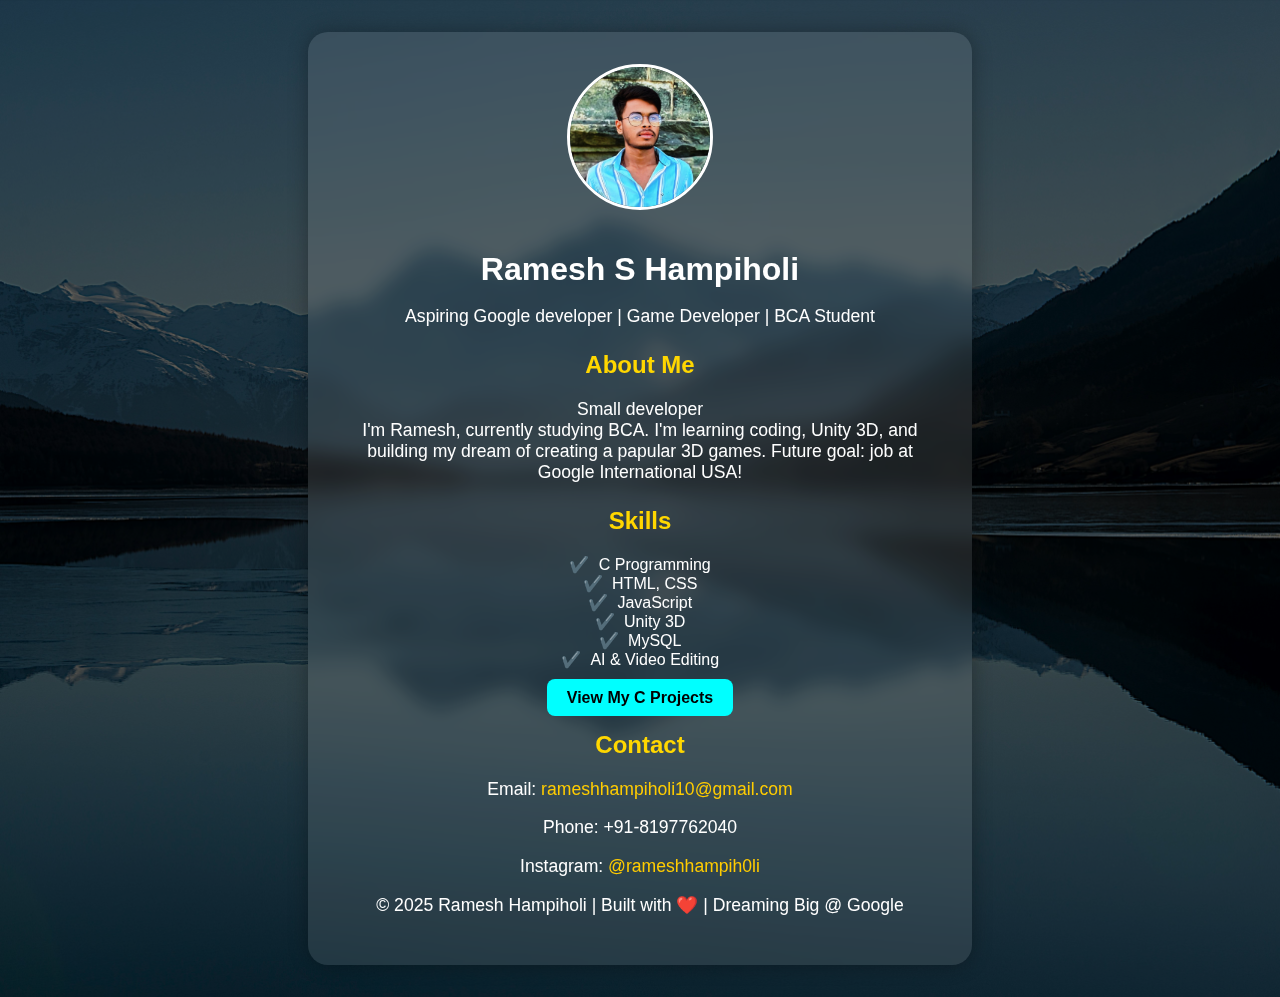
<file: index.html>
<!DOCTYPE html>
<html lang="en">
<head>
  <meta charset="UTF-8" />
  <meta name="viewport" content="width=device-width, initial-scale=1.0" />
  <title>Ramesh's Profile</title>
  <link rel="stylesheet" href="style.css" />
</head>
<body>
  <div class="overlay">
   

    <div class="profile-card">
      <img src="profile.jpg" alt="Ramesh's Photo" class="profile-img" />
      <h1>Ramesh S Hampiholi</h1>
      <p>Aspiring Google developer | Game Developer | BCA Student</p>

      <div class="about">
        <h2>About Me</h2>
        <p>
            Small developer<br>
          I'm Ramesh, currently studying BCA. I'm learning coding, Unity 3D, and building my dream of creating a papular 3D games. Future goal: job at Google International USA!
        </p>
      </div>

      <div class="skills">
        <h2>Skills</h2>
        <ul>
          <li>C Programming</li>
          <li>HTML, CSS</li>
           <li> JavaScript</li>
          <li>Unity 3D</li>
          <li>MySQL</li>
          <li>AI & Video Editing</li>
          <div class="projects-button">
  <a href="rtrt.html" class="btn" target="_blank">View My C Projects</a>
</div>

        </ul>
      </div>

      <div class="contact">
        <h2>Contact</h2>
        <p>Email: <a href="mailto:rameshhampiholi@gmail.com">rameshhampiholi10@gmail.com</a></p>
        <p>Phone: +91-8197762040</p>
        <p>Instagram: <a href="https://instagram.com/rameshhampih0li" target="_blank">@rameshhampih0li</a></p>
           <footer class="copyright">
  <p>&copy; 2025 Ramesh Hampiholi | Built with ❤️ | Dreaming Big @ Google</p>
</footer>

      </div>
    </div>
  </div>

  <script>
  function toggleMenu() {
    var menu = document.getElementById("gameMenu");
    menu.style.display = menu.style.display === "block" ? "none" : "block";
  }

  // Optional: Close menu when clicked outside
  window.addEventListener("click", function(e) {
    const menu = document.getElementById("gameMenu");
    const icon = document.querySelector(".menu-icon");
    if (!menu.contains(e.target) && !icon.contains(e.target)) {
      menu.style.display = "none";
    }
  });
</script>

</body>
</html>
</file>
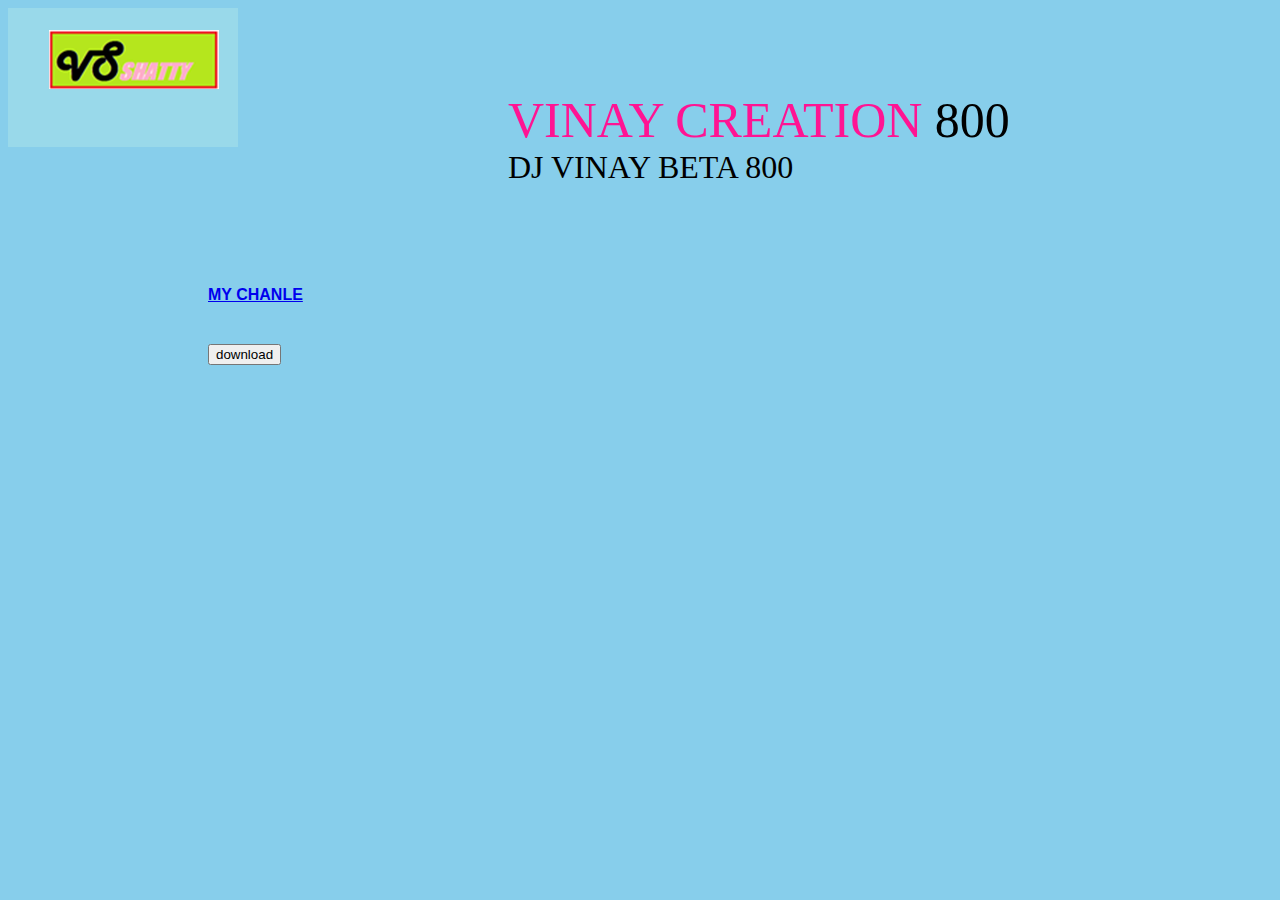
<file: vinayak/index.html>
<!DOCTYPE html>
<html lang="en">
<head>
    <meta charset="UTF-8">
    <meta http-equiv="X-UA-Compatible" content="IE=edge">
    <meta name="viewport" content="width=device-width, initial-scale=1.0">
    <title>Document</title>
    <link rel="stylesheet" href="style.css">
</head>
<body class="hole">
    <div class="king">
        <img src="Untitled.png" >
    </div>
    <div class="viny">
      <span>VINAY CREATION</span> 800
    </div>
    <div class="po">
        DJ VINAY BETA 800
    </div>
    <div class="yt">
        <a href="http://www.youtube.com/@VS-VFX-SHIRAHATTI">MY CHANLE</a>
    </div>
    <div class="but">
        <button>
            download
        </button>
    </div>
</body>
</html>
</file>
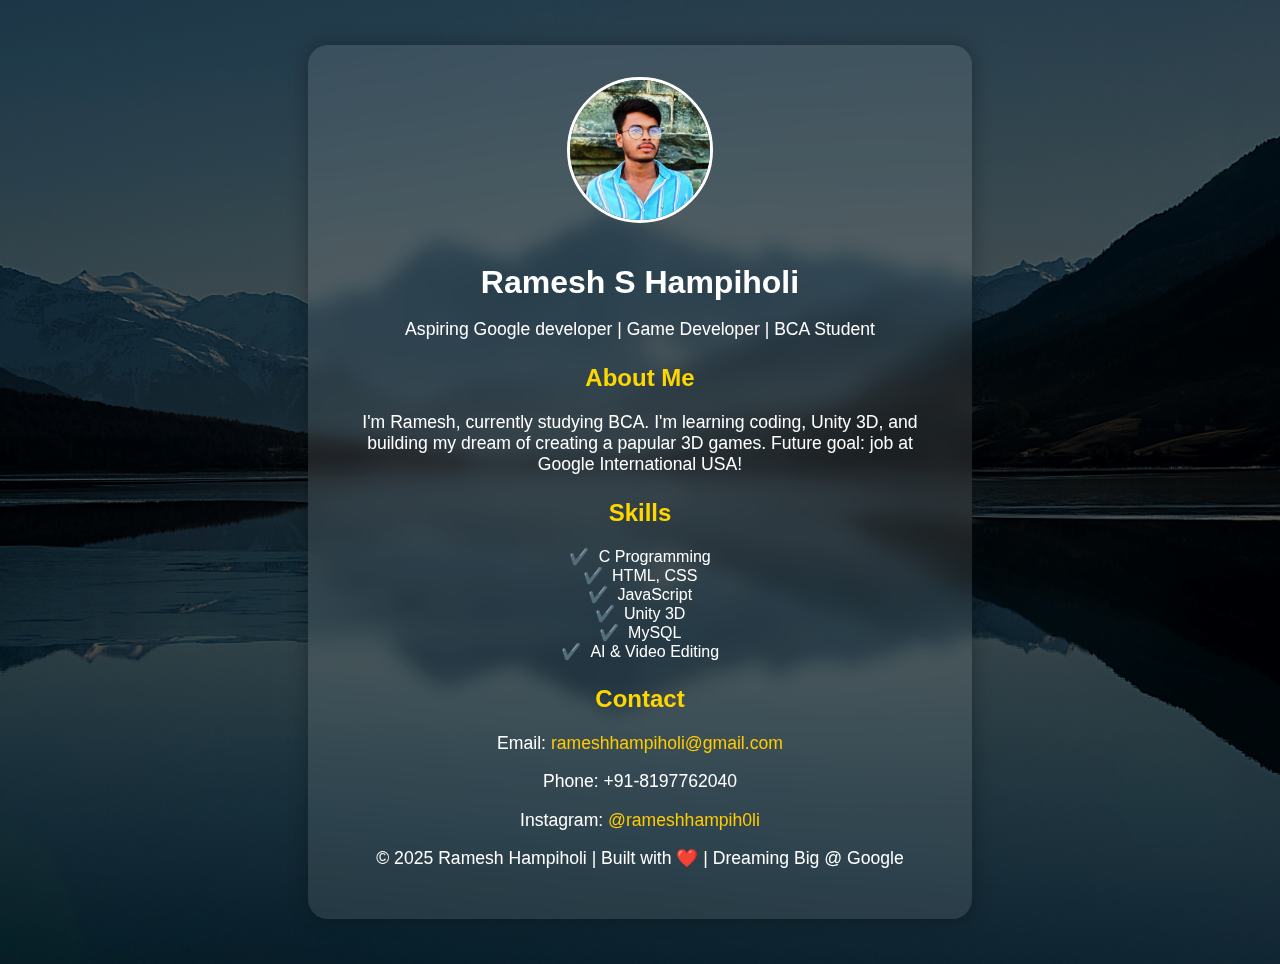
<file: profile.html>
<!DOCTYPE html>
<html lang="en">
<head>
  <meta charset="UTF-8" />
  <meta name="viewport" content="width=device-width, initial-scale=1.0" />
  <title>Ramesh's Profile</title>
  <link rel="stylesheet" href="style.css" />
</head>
<body>
  <div class="overlay">
    <div class="profile-card">
      <img src="profile.jpg" alt="Ramesh's Photo" class="profile-img" />
      <h1>Ramesh S Hampiholi</h1>
      <p>Aspiring Google developer | Game Developer | BCA Student</p>

      <div class="about">
        <h2>About Me</h2>
        <p>
          I'm Ramesh, currently studying BCA. I'm learning coding, Unity 3D, and building my dream of creating a papular 3D games. Future goal: job at Google International USA!
        </p>
      </div>

      <div class="skills">
        <h2>Skills</h2>
        <ul>
          <li>C Programming</li>
          <li>HTML, CSS</li>
           <li> JavaScript</li>
          <li>Unity 3D</li>
          <li>MySQL</li>
          <li>AI & Video Editing</li>
        </ul>
      </div>

      <div class="contact">
        <h2>Contact</h2>
        <p>Email: <a href="mailto:rameshhampiholi@gmail.com">rameshhampiholi@gmail.com</a></p>
        <p>Phone: +91-8197762040</p>
        <p>Instagram: <a href="https://instagram.com/rameshhampih0li" target="_blank">@rameshhampih0li</a></p>
           <footer class="copyright">
  <p>&copy; 2025 Ramesh Hampiholi | Built with ❤️ | Dreaming Big @ Google</p>
</footer>

      </div>
    </div>
  </div>
</body>
</html>
</file>
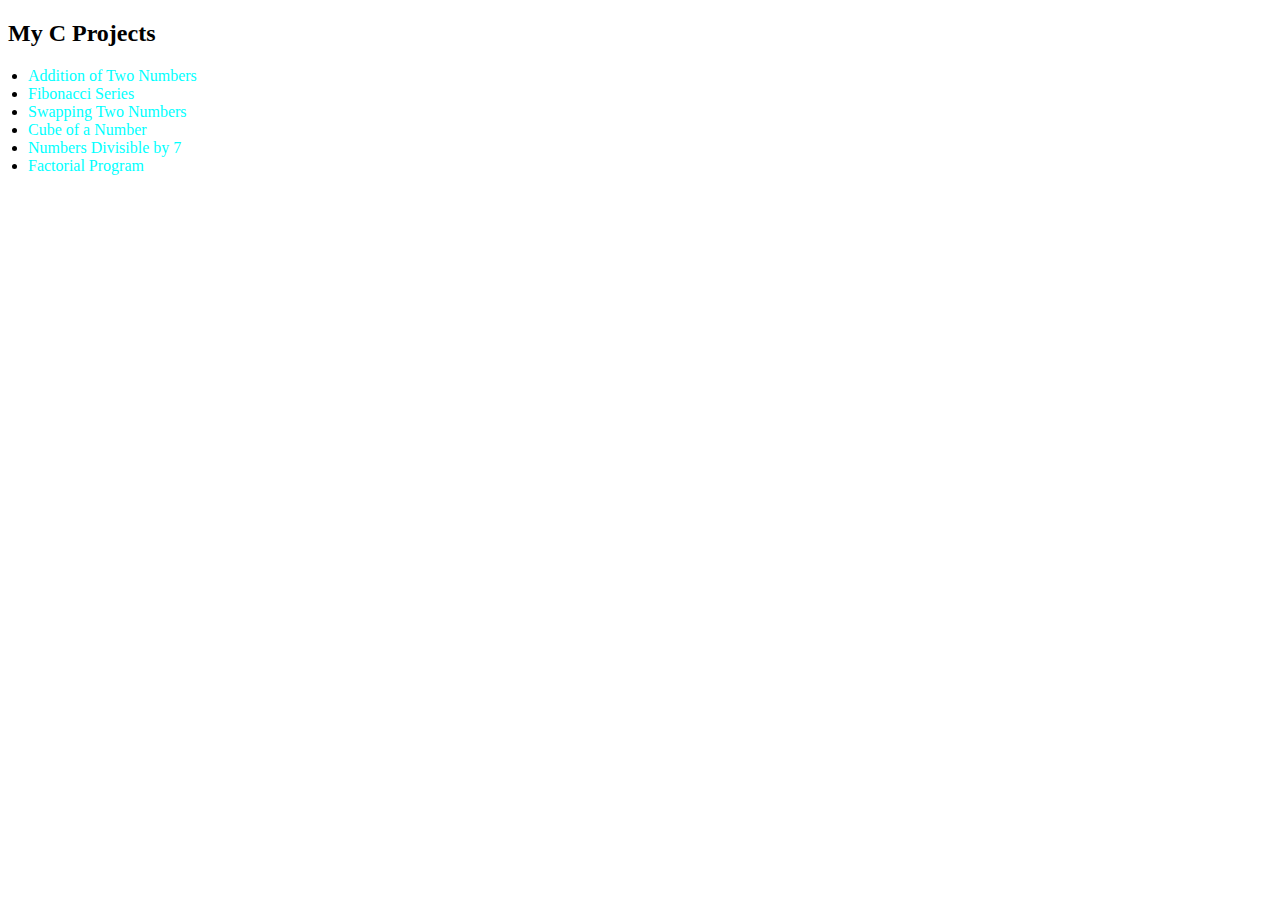
<file: rtrt.html>
<!DOCTYPE html>
<html lang="en">
<head>
  <meta charset="UTF-8" />
  <meta name="viewport" content="width=device-width, initial-scale=1.0" />
  <title>Ramesh's Profile</title>
  <link rel="stylesheet" href="style1.css" />
</head>
<body>
  <div class="projects">
  <h2>My C Projects</h2>
  <ul>
    <li><a href="projects/addition.c" target="_blank">Addition of Two Numbers</a></li>
    <li><a href="projects/fibonacci.c" target="_blank">Fibonacci Series</a></li>
    <li><a href="projects/swap.c" target="_blank">Swapping Two Numbers</a></li>
    <li><a href="projects/cube.c" target="_blank">Cube of a Number</a></li>
    <li><a href="projects/divisible_by_7.c" target="_blank">Numbers Divisible by 7</a></li>
    <li><a href="projects/factorial.c" target="_blank">Factorial Program</a></li>
    <!-- Add more projects here -->
  </ul>
</div>
</body>
</html>
</file>
<file: style.css>
body {
  margin: 0;
  padding: 0;
  background-image: url('background.jpg');
  background-size: cover;
  background-position: center;
  font-family: 'Segoe UI', sans-serif;
  color: #fff;
}

.overlay {
  background: rgba(0, 0, 0, 0.6); /* Dark overlay for readability */
  min-height: 100vh;
  display: flex;
  justify-content: center;
  align-items: center;
  padding: 2rem;
}

.profile-card {
  background: rgba(255, 255, 255, 0.1);
  padding: 2rem;
  border-radius: 20px;
  backdrop-filter: blur(10px);
  max-width: 600px;
  text-align: center;
  box-shadow: 0 0 20px rgba(0,0,0,0.3);
}

.profile-img {
  width: 140px;
  height: 140px;
  border-radius: 50%;
  object-fit: cover;
  border: 3px solid #fff;
  margin-bottom: 1rem;
}

h1 {
  font-size: 2rem;
  margin-bottom: 0.3rem;
}

p {
  font-size: 1.1rem;
}

h2 {
  margin-top: 1.5rem;
  color: #ffd700;
}

ul {
  list-style: none;
  padding: 0;
}

ul li::before {
  content: "✔️ ";
  margin-right: 5px;
}

a {
  color: #ffcc00;
  text-decoration: none;
}
.projects-button {
  margin-top: 20px;
  text-align: center;
}

.btn {
  background-color: #00ffff;
  color: #000;
  padding: 10px 20px;
  border-radius: 8px;
  text-decoration: none;
  font-weight: bold;
  transition: background 0.3s ease;
}

.btn:hover {
  background-color: #00cccc;
}
</file>
<file: vinayak/style.css>
.king{
    margin-top: 2px;
    margin-left: 0%;
}

.viny{
    margin-left: 500px;
    margin-top: -60px;
    font-size: 50px;
}

span{
    color: deeppink;
}

.hole{
    background-color: skyblue;
}

.yt{
    margin-left: 200px;
    margin-top: 100px;
    text-decoration: none;
    color: red;
    font-weight: bold;
    font-family: 'Gill Sans', 'Gill Sans MT', Calibri, 'Trebuchet MS', sans-serif;
}

.but{
    margin-left: 200px;
    margin-top: 40px;

}
.po{
    margin-left: 500px;
    font-size: xx-large;
    font-family: Georgia, 'Times New Roman', Times, serif;
}
</file>
<file: style1.css>
.projects ul {
  list-style-type: disc;
  text-align: left;
  padding-left: 20px;
  margin-top: 10px;
}

.projects a {
  color: #00ffff;
  text-decoration: none;
}

.projects a:hover {
  text-decoration: underline;
}
</file>
